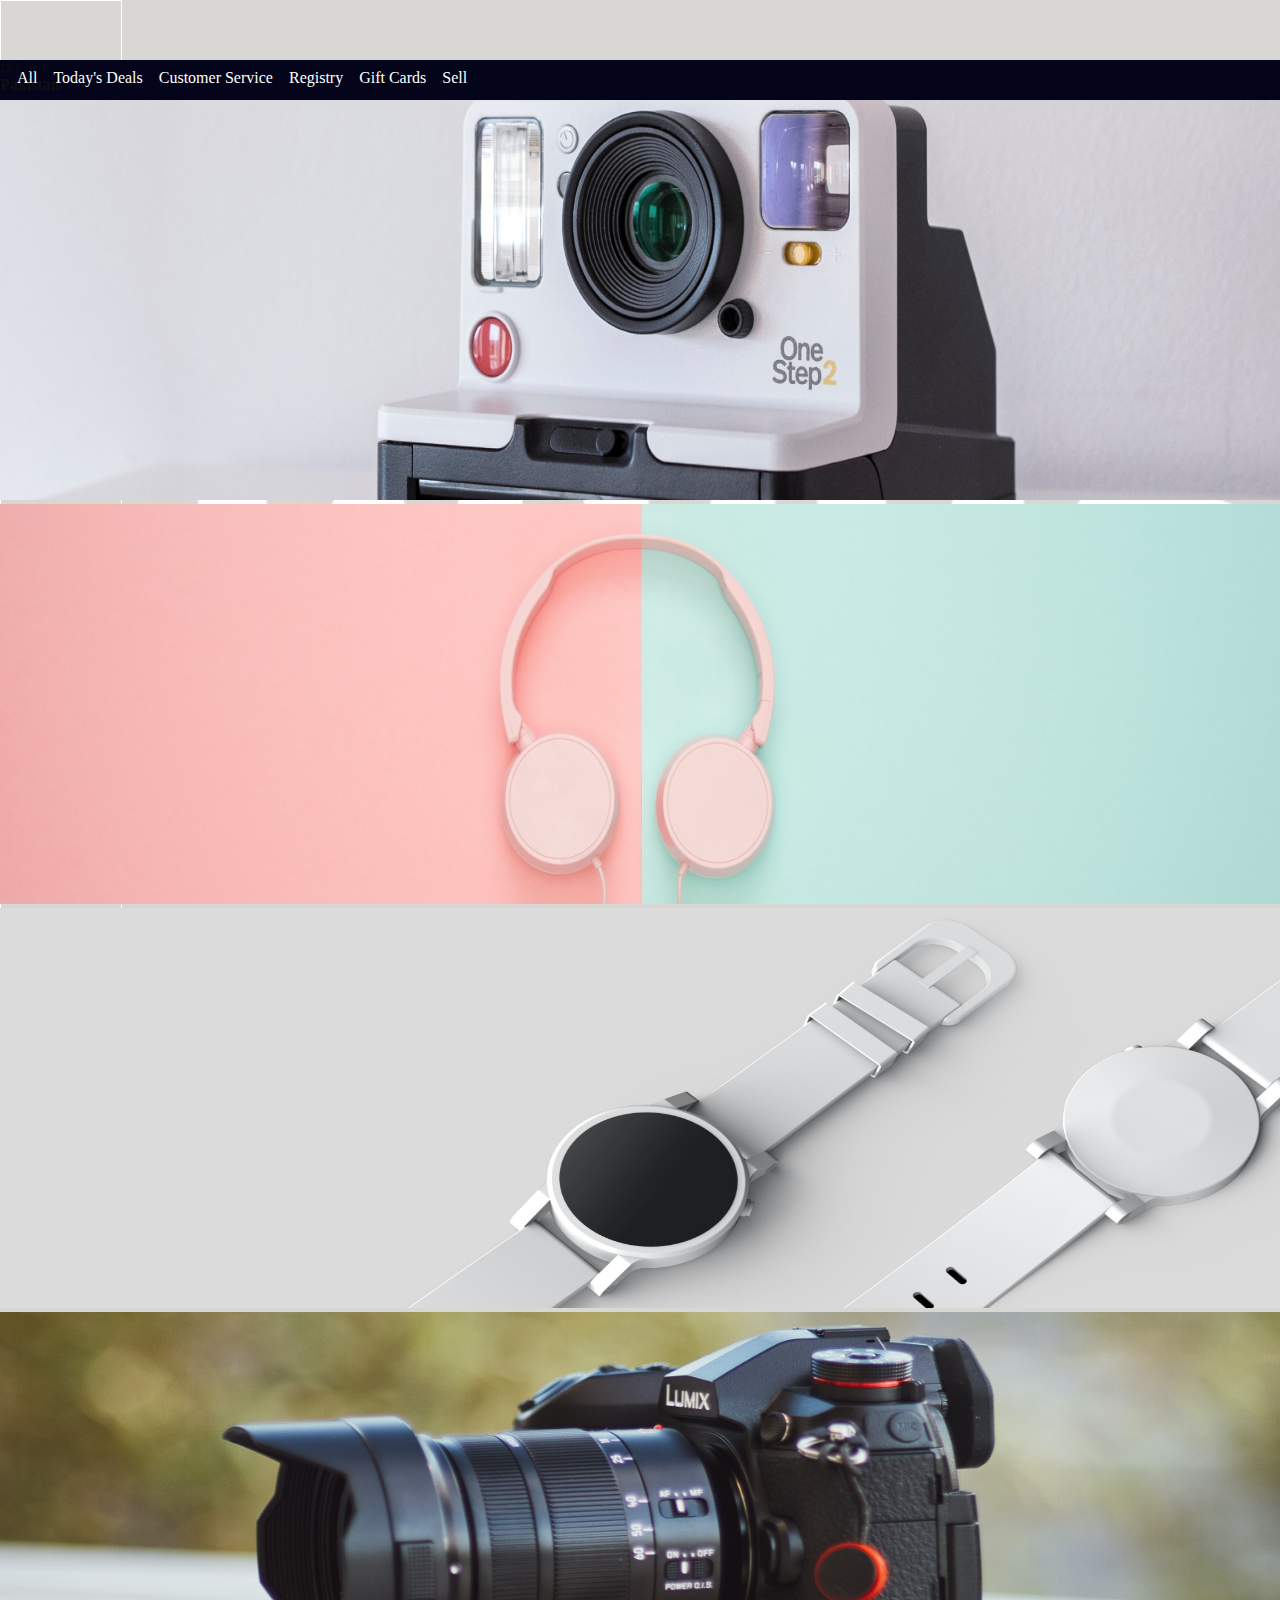
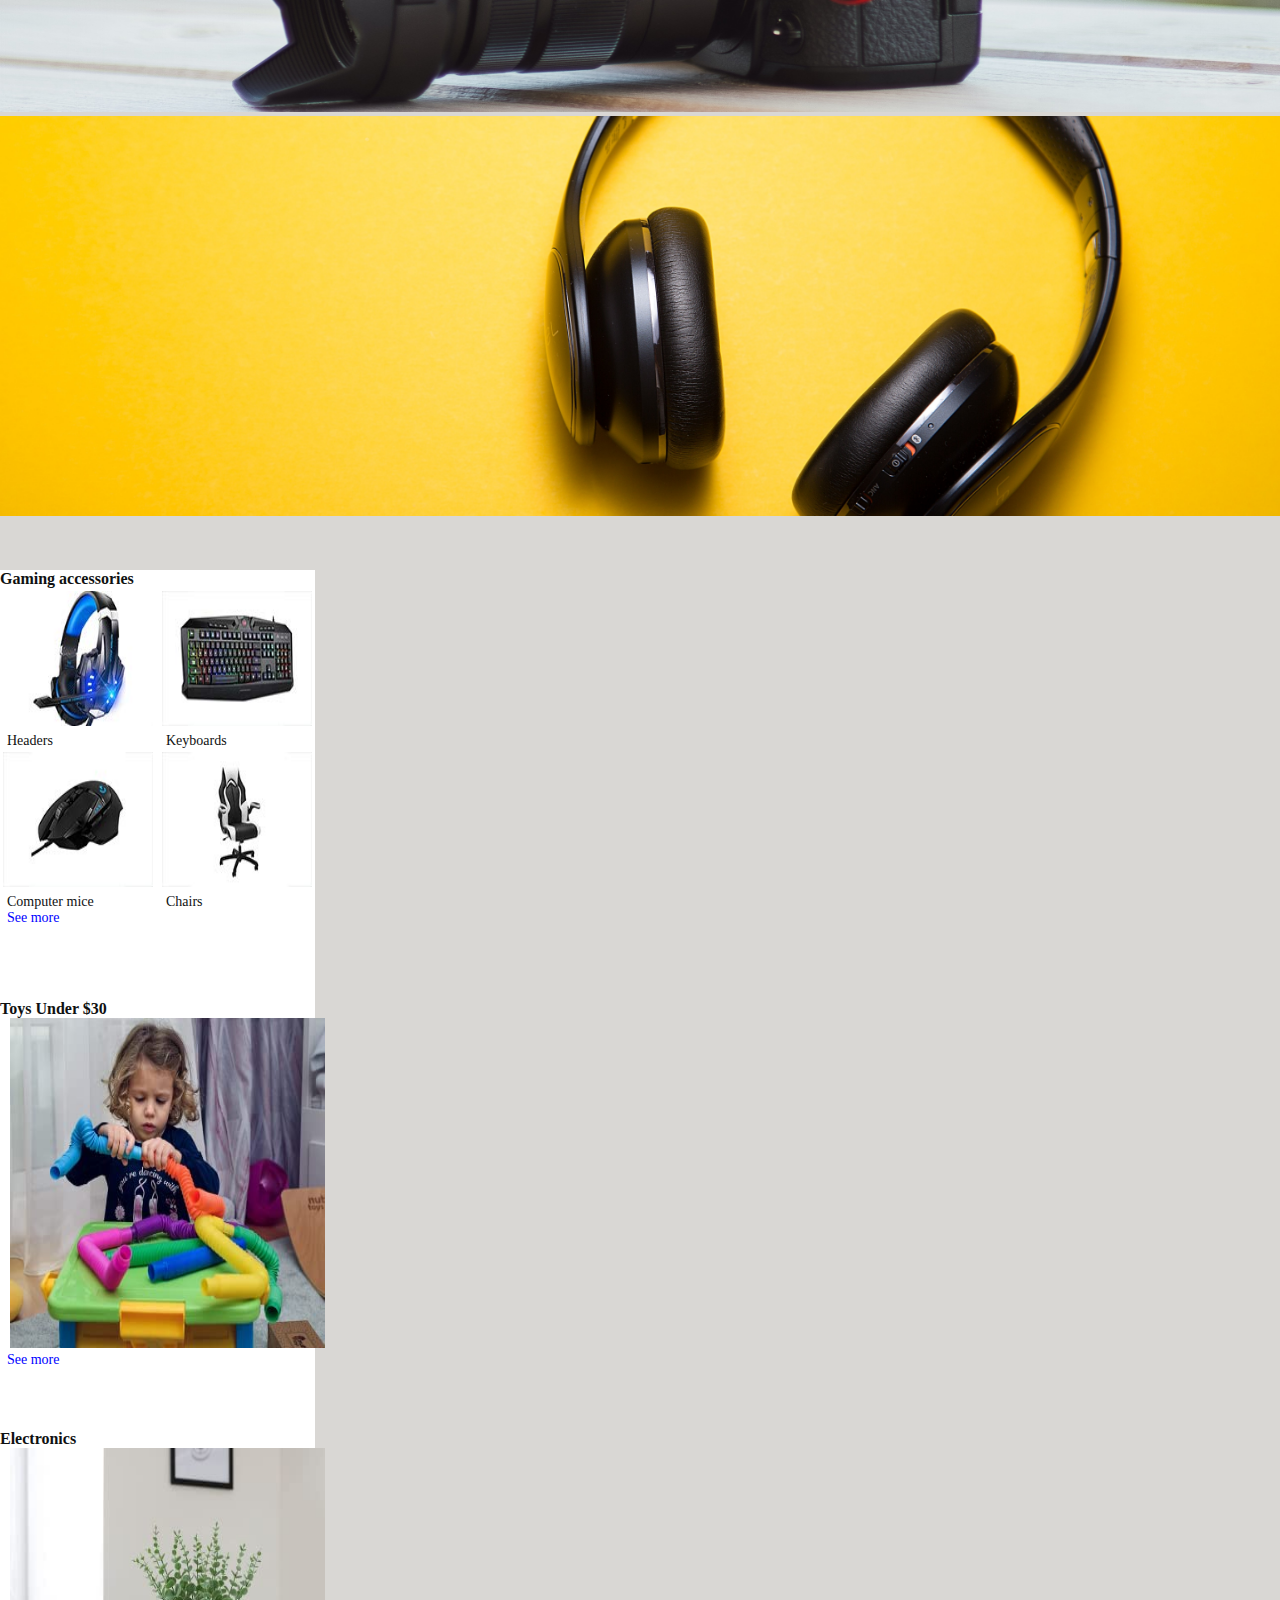
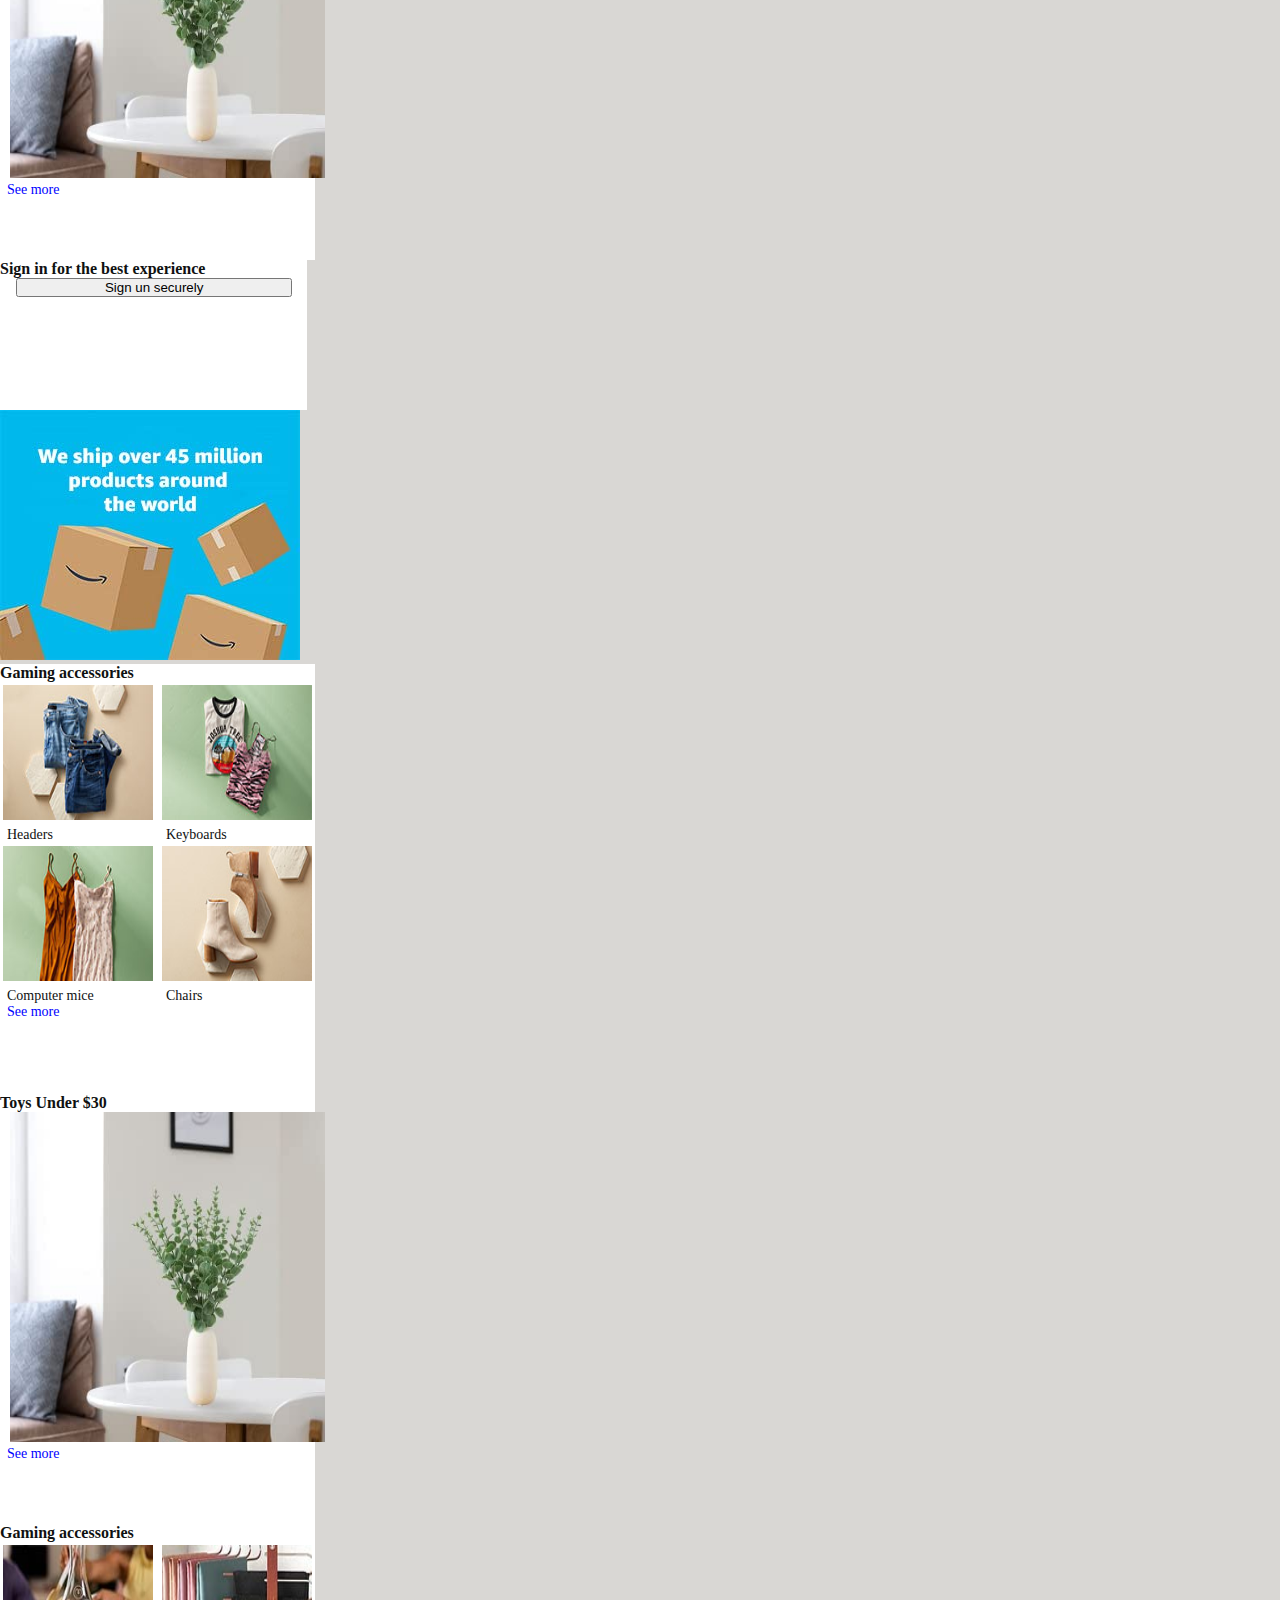
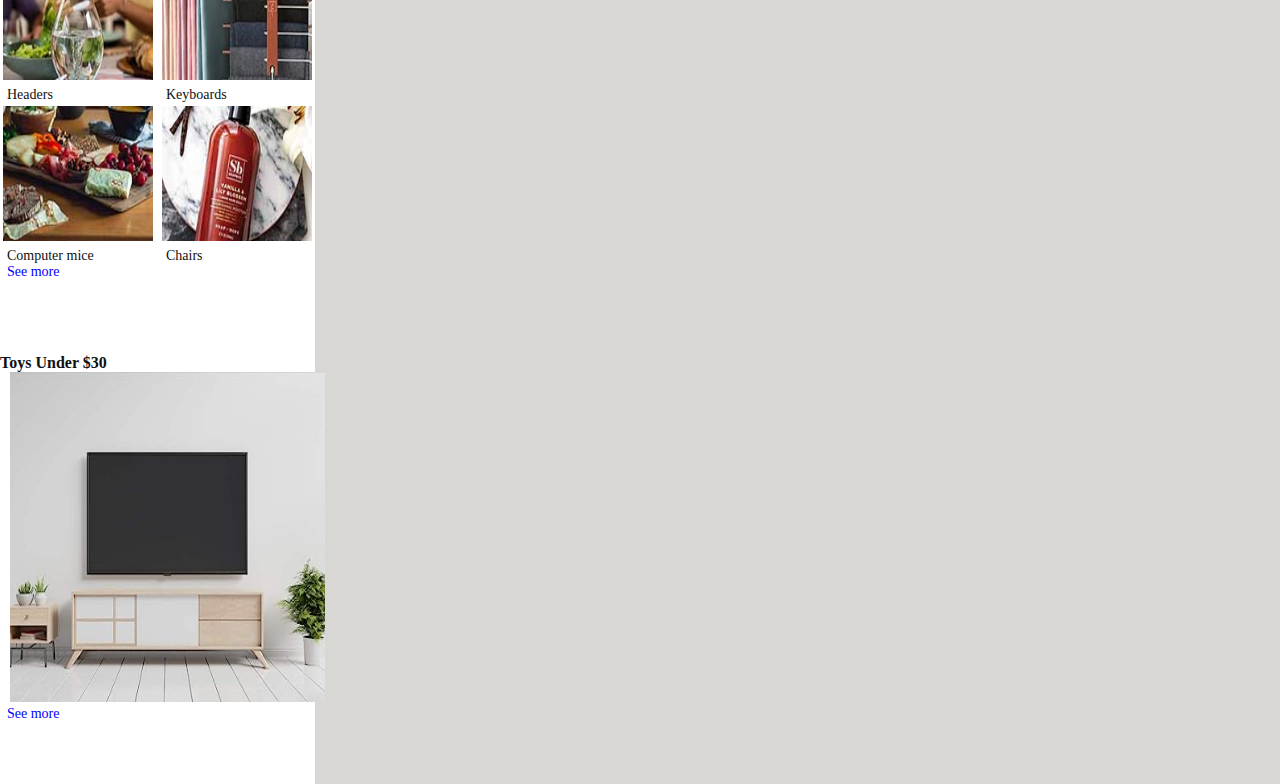
<file: index.html>
<!DOCTYPE html>
<html lang="en">

<head>
	<!-- Required meta tags -->
	<meta charset="utf-8">
	<meta name="viewport" content="width=device-width, initial-scale=1, shrink-to-fit=no">
	<title>Page Title</title>

	<!-- Bootstrap CSS -->
	<link rel="stylesheet" href="https://cdn.jsdelivr.net/npm/bootstrap@4.6.0/dist/css/bootstrap.min.css"
		integrity="sha384-B0vP5xmATw1+K9KRQjQERJvTumQW0nPEzvF6L/Z6nronJ3oUOFUFpCjEUQouq2+l" crossorigin="anonymous">
	<link rel="stylesheet" href="amazon.css">
	<link rel="stylesheet" href="https://cdnjs.cloudflare.com/ajax/libs/font-awesome/6.4.0/css/all.min.css"
		integrity="sha512-iecdLmaskl7CVkqkXNQ/ZH/XLlvWZOJyj7Yy7tcenmpD1ypASozpmT/E0iPtmFIB46ZmdtAc9eNBvH0H/ZpiBw=="
		crossorigin="anonymous" referrerpolicy="no-referrer" />
</head>

<body>

	<div class="container-fluid">
		<div class="row badge-dark oo1">

			<div class="col-md-1  o12 ">
				<div id="logo" class="b1">
					<img src="img/logo.png" class="w-100 h-100" alt="LOGO">
				</div>
			</div>

			<div class="col-lg oo2 pl-4 p-0 m-0 o12 b1">
				<p class="font  mt-2 pl-3">Deliver to</p>
				<div class="m-0 p-0">

					<i class="fa icon fa-map-marker" aria-hidden="true"></i>
					<b>Pakistan</b>
				</div>

			</div>

			<div class="col-lg pt-2 p-0 ml-2 o12">
				<div class="form-group input-group oo5 ">

					<div class="input-group-prepend">
						<span class="input-group-text py-2 px-3" id="basic-addon1">All</span>
					</div>

					<input type="text" class="form-control oo4">

					<div class="input-group-append">
						<span class="input-group-text py-2 px-3" id="basic-addon1" style="background: #ff860d;">
							<i class="fa fa-search icon1" aria-hidden="true"></i>

						</span>

					</div>

				</div>


			</div>

			<div class="col-lg  m-0 p-0 my-3 o11 b1">
				<img src="img/EN.jpg" alt="" class="oo6 mt-auto">
				<b id="oo7 m-auto " class="">EN</b>
			</div>

			<div class="col-md-1 oo8 icon d-inline-block b1">
				<p class="icon2 m-auto pl-2 pt-2">Hello,sign in</p>
				<b class="icon2 pl-1">Account & Lists</b>
			</div>

			<div class="col-lg  pl-3 o12 b1">
				<p class="icon2 my-auto pl-2 pt-2">Returns</p>
				<b class="icon2 pl-1">& Orders</b>
			</div>

			<div class="col-lg  o10 d-flex b1">
				<img src="img/logo1.png" alt="" class="oo9 pt-2">
				<b class="mt-3">Cart</b>
			</div>


		</div>
	</div>

	<div class="container-fluid">
		<div class="row nav2" style=" height: 40px;">
			<div class="col-md-12">
				<ol class="o13">
					<li class="o14 b1"><a href="#"> <i class="fa fa-bars" aria-hidden="true"></i>
							All</a>
					</li>
					<li class="o14 b1"><a href="#"> Today's Deals</a></li>
					<li class="o14 b1"><a href="#"> Customer Service</a></li>
					<li class="o14 b1"><a href="#"> Registry</a></li>
					<li class="o14 b1"><a href="#"> Gift Cards</a></li>
					<li class="o14 b1"><a href="#"> Sell</a></li>
				</ol>
			</div>
		</div>
	</div>

	<!-- ..................body.............. -->


	<div class="container-fluid">
		<div class="row">
			<div class="col-md-12">
				<div class="carousel slide" data-ride="carousel" id="myslider">
					<div class="carousel-inner">
						<div class="carousel-item active">
							<img src="img/b1.jpg" alt="" class="w3 ">
						</div>

						<div class="carousel-item ">
							<img src="img/b2.jpg" alt="" class="w3 ">
						</div>

						<div class="carousel-item ">
							<img src="img/b3.jpg" alt="" class="w3 ">
						</div>

						<div class="carousel-item ">
							<img src="img/b4.jpg" alt="" class="w3 ">
						</div>

						<div class="carousel-item ">
							<img src="img/b5.jpg" alt="" class="w3 ">
						</div>

					</div>
				</div>
				<a href="#myslider" class="carousel-control-prev o15" data-slide="prev">
					<span class="carousel-control-prev-icon o16"></span>
				</a>

				<a href="#myslider" class="carousel-control-next o15" data-slide="next">
					<span class="carousel-control-next-icon o16"></span>
				</a>



			</div>

		</div>
	</div>

	<div class="container-fluid" id="cf">
		<div class="row">
			<div class="col-md-3 ">


				<div class="box ">
					<h4 class="px-3 py-1">Gaming accessories</h4>
					<div class="box-1"><img src="img/p1.jpg" alt="" class="img1">
						<p>Headers</p>
					</div>

					<div class="box-2  "><img src="img/p2.jpg" alt="" class="img1">
						<p>Keyboards</p>
					</div>

					<div class="box-3 "><img src="img/p3.jpg" alt="" class="img1">
						<p>Computer mice</p>
					</div>

					<div class="box-4  "><img src="img/p4.jpg" alt="" class="img1">
						<p>Chairs</p>
					</div>

					<p><a href="#">See more</a></p>

				</div>

			</div>
			<div class="col-md-3  ">
				<div class="box">
					<h4 class="px-3 py-1">Toys Under $30</h4>
					<img src="img/p5.jpg" alt="" class=" img-box">
					<p class="pt-4"><a href="#">See more</a></p>
				</div>
			</div>

			<div class="col-md-3  ">
				<div class="box">
					<h4 class="px-3 py-1">Electronics</h4>
					<img src="img/p6.jpg" alt="" class=" img-box">
					<p class="pt-4"><a href="#">See more</a></p>
				</div>

			</div>

			<div class="col-md-3 ">

				<div class="box1">
					<h4 class="px-3 py-1">Sign in for the best experience</h4>
					<input type="button" class="form-control rol2 btn btn-warning" value="Sign un securely">
				</div>

				<div class="box2 mt-4 ml-1">
					<img src="img/box.jpg" alt="">
				</div>

			</div>
		</div>

		<div class="row mt-3">
			<div class="col-md-3 ">


				<div class="box ">
					<h4 class="px-3 py-1">Gaming accessories</h4>
					<div class="box-1"><img src="img/p13.jpg" alt="" class="img1">
						<p>Headers</p>
					</div>

					<div class="box-2  "><img src="img/p14.jpg" alt="" class="img1">
						<p>Keyboards</p>
					</div>

					<div class="box-3 "><img src="img/p15.jpg" alt="" class="img1">
						<p>Computer mice</p>
					</div>

					<div class="box-4  "><img src="img/p16.jpg" alt="" class="img1">
						<p>Chairs</p>
					</div>

					<p><a href="#">See more</a></p>

				</div>

			</div>
			<div class="col-md-3  ">
				<div class="box">
					<h4 class="px-3 py-1">Toys Under $30</h4>
					<img src="img/p6.jpg" alt="" class=" img-box">
					<p class="pt-4"><a href="#">See more</a></p>
				</div>
			</div>

			<div class="box ">
				<h4 class="px-3 py-1">Gaming accessories</h4>
				<div class="box-1"><img src="img/p8.jpg" alt="" class="img1">
					<p>Headers</p>
				</div>

				<div class="box-2  "><img src="img/p9.jpg" alt="" class="img1">
					<p>Keyboards</p>
				</div>

				<div class="box-3 "><img src="img/p10.jpg" alt="" class="img1">
					<p>Computer mice</p>
				</div>

				<div class="box-4  "><img src="img/p11.jpg" alt="" class="img1">
					<p>Chairs</p>
				</div>

				<p><a href="#">See more</a></p>

			</div>

			<div class="col-md-3  ">
				<div class="box">
					<h4 class="px-3 py-1">Toys Under $30</h4>
					<img src="img/tv.jpg" alt="" class=" img-box">
					<p class="pt-4"><a href="#">See more</a></p>
				</div>
			</div>


		</div>

	</div>





	<!-- Optional JavaScript -->
	<!-- jQuery first, then Popper.js, then Bootstrap JS -->
	<script src="https://code.jquery.com/jquery-3.5.1.slim.min.js"
		integrity="sha384-DfXdz2htPH0lsSSs5nCTpuj/zy4C+OGpamoFVy38MVBnE+IbbVYUew+OrCXaRkfj"
		crossorigin="anonymous"></script>
	<script src="https://cdn.jsdelivr.net/npm/popper.js@1.16.1/dist/umd/popper.min.js"
		integrity="sha384-9/reFTGAW83EW2RDu2S0VKaIzap3H66lZH81PoYlFhbGU+6BZp6G7niu735Sk7lN"
		crossorigin="anonymous"></script>
	<script src="https://cdn.jsdelivr.net/npm/bootstrap@4.6.0/dist/js/bootstrap.min.js"
		integrity="sha384-+YQ4JLhjyBLPDQt//I+STsc9iw4uQqACwlvpslubQzn4u2UU2UFM80nGisd026JF"
		crossorigin="anonymous"></script>
</body>

</html>
</file>
<file: amazon.css>
*{
	margin: 0px;
	padding: 0px;

}
body {
    color: #0F1111;
    background: #d9d7d4;
}

#logo{
	height: auto;
	width: 120px;
	align-items: center;
	justify-content: center;
}
.oo1{
	height:60px ;
}
.border{
	color: white;
}
.font{
	opacity: .8;
	font-size: 13px;
/*	display: inline-flex;*/
	margin: 0px;
}
.icon{
	
	margin: 0px;
	padding: 0px;
}
.oo2{
	align-items: center;
	justify-content: center;
}
.icon1{
	font-size: 20px;
}
.oo4{
	height: 42px;
}
.oo5{
	width: 700px;

}
.oo6{
	width: 25px;
	height:17px;
	margin-top: 20px;
	margin-left: 20px;
}
#oo7{
	display: inline-flex;
	margin-left: 61px;	 
}
.icon2{
	font-size: 13px;
	font-weight: 70px;
}
.oo8{
	
	
	height: 60px;
	width: 280px;
}
.oo9{
	width: 52px;
	height: 50px;
	color: white;
}
.o10{
	width: 60%;
	height: 60px;
	
}
.o11{
	width: 150px;
}
.o12{
	height: 60px;
}
.b1:hover{
	border: 1ps solid white;
}
.o13{
	list-style: none;
	display: inline-flex;
	margin: 9px;

}
.o14{
	padding-inline: 8px;
	
}
a{
	text-decoration: none;
	color: white;
}
a:hover{
	text-decoration: none;
	color: white;
}
.nav2{
	background: #04041a;
}
.w3{
	width: 100%;
	height: 400px;
}
.o15{
	
	color: black;
	height: 50%;
	width: 100px;
}
.o16{
	color: silver;
}
.b1:hover{
	border: 1px solid white;
}
.color{
	
	
}
.box{
	width: 315px;
	height: 430px;

	background: white;
}
.box1{
	width: 307px;
	height: 150px;
	background: white;
}

.box-1{	
	float:left ;
}
.box-2{
	float:right ;
}
.box-3{	
	float:left ;
}
.box-4{
	float:right ;
}
.img1{
	width: 150px;
	height: 135px;
	margin: 3px;
}
.box-1 p{
	padding-left: 7px;
}
.box-2 p{
	padding-left: 7px;
}
.box-3 p{
	padding-left: 7px;
}
.box-4 p{
	padding-left: 7px;
}
.box a{
	color: blue;
	padding-left: 7px;
}
.box a{
	font-size: 14px;
}
.box p{
	font-size: 14px;
}
.img-box{
	width: 315px;
	height: 330px;
	padding-left: 10px;
	padding-right: 10px;
}
.rol2{
	width: 90%;
	margin-left: 16px;
}
#cf{
	margin-top: 50px;
}
</file>
